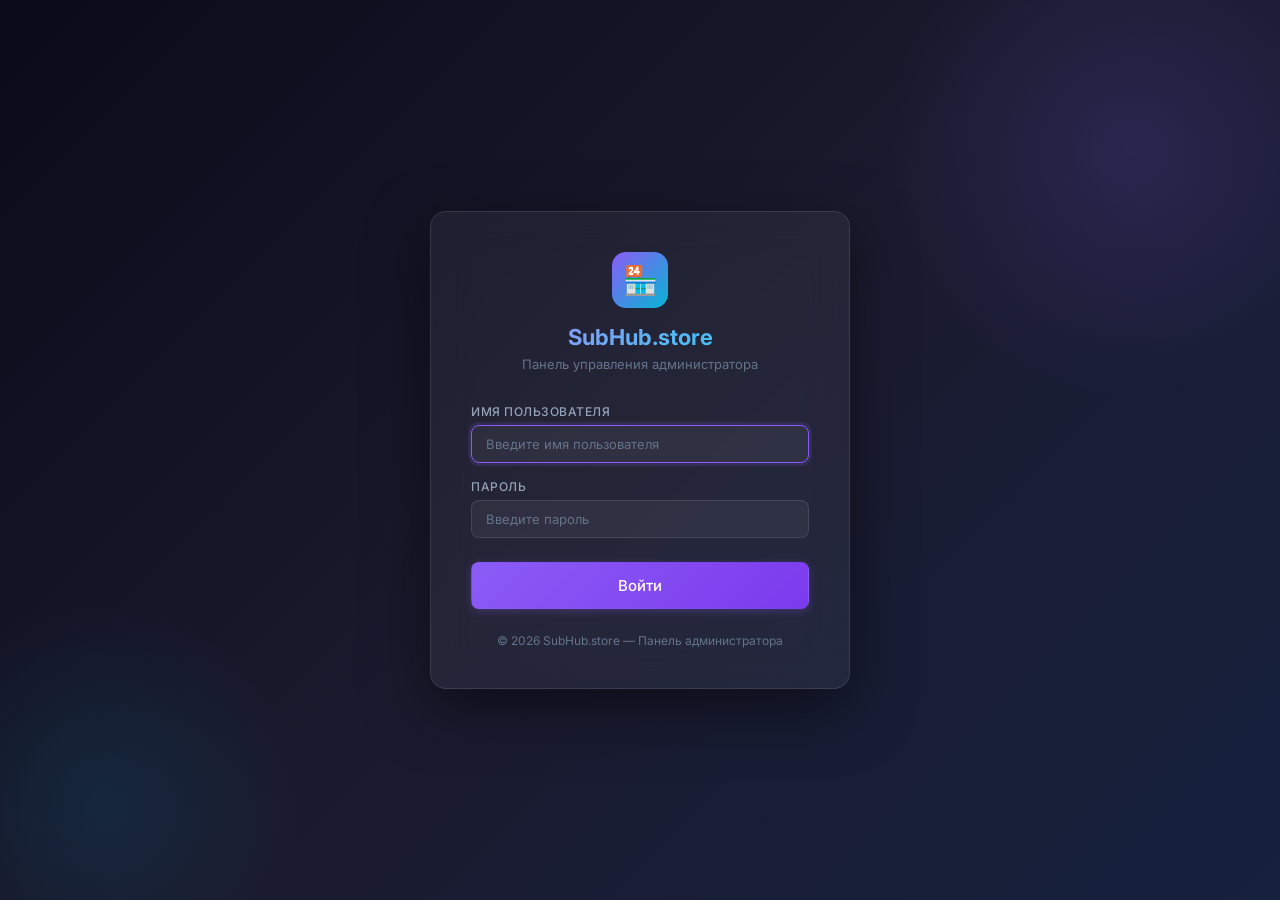
<file: admin/index.html>
<!DOCTYPE html>
<html lang="ru">
<head>
    <meta charset="UTF-8">
    <meta name="viewport" content="width=device-width, initial-scale=1.0">
    <title>Вход в панель — SubHub.store</title>
    <link rel="stylesheet" href="css/admin.css">
</head>
<body>
    <div class="login-page">
        <div class="login-bg"></div>
        <div class="login-card">
            <div class="login-brand">
                <div class="login-logo">🏪</div>
                <h1>SubHub.store</h1>
                <p>Панель управления администратора</p>
            </div>

            <div class="login-error" id="login-error"></div>

            <form id="login-form">
                <div class="form-group">
                    <label class="form-label" for="login-username">Имя пользователя</label>
                    <input type="text" class="form-input" id="login-username" placeholder="Введите имя пользователя" autocomplete="username" autofocus>
                </div>
                <div class="form-group">
                    <label class="form-label" for="login-password">Пароль</label>
                    <input type="password" class="form-input" id="login-password" placeholder="Введите пароль" autocomplete="current-password">
                </div>
                <button type="submit" class="btn btn-primary btn-block btn-lg" style="margin-top: 8px;">
                    Войти
                </button>
            </form>

            <p style="text-align: center; margin-top: 24px; font-size: 12px; color: var(--text-muted);">
                © 2026 SubHub.store — Панель администратора
            </p>
        </div>
    </div>

    <script src="js/api.js"></script>
    <script src="js/auth.js"></script>
    <script>
        // If already logged in, redirect to dashboard
        if (getToken()) {
            window.location.href = '/admin/dashboard.html';
        }
        initLoginForm();
    </script>
</body>
</html>
</file>
<file: admin/css/admin.css>
/* ═══════════════════════════════════════════════════════════
   SubHub.store — Premium Admin Panel CSS
   Dark glassmorphism theme with violet/cyan accents
   ═══════════════════════════════════════════════════════════ */

@import url('https://fonts.googleapis.com/css2?family=Inter:wght@300;400;500;600;700;800&display=swap');

/* ─── CSS Variables ───────────────────────────────────────── */
:root {
    --bg-primary: #0a0a1a;
    --bg-secondary: #1a1a2e;
    --bg-tertiary: #16213e;
    --surface: rgba(255, 255, 255, 0.05);
    --surface-hover: rgba(255, 255, 255, 0.08);
    --surface-active: rgba(255, 255, 255, 0.12);
    --border: rgba(255, 255, 255, 0.1);
    --border-hover: rgba(255, 255, 255, 0.2);
    --text-primary: #f1f5f9;
    --text-secondary: #94a3b8;
    --text-muted: #64748b;
    --accent-purple: #8b5cf6;
    --accent-purple-light: #a78bfa;
    --accent-purple-dark: #7c3aed;
    --accent-cyan: #06b6d4;
    --accent-cyan-light: #22d3ee;
    --success: #10b981;
    --success-bg: rgba(16, 185, 129, 0.15);
    --warning: #f59e0b;
    --warning-bg: rgba(245, 158, 11, 0.15);
    --danger: #ef4444;
    --danger-bg: rgba(239, 68, 68, 0.15);
    --info: #3b82f6;
    --info-bg: rgba(59, 130, 246, 0.15);
    --sidebar-width: 260px;
    --sidebar-collapsed: 70px;
    --header-height: 64px;
    --radius: 12px;
    --radius-sm: 8px;
    --radius-xs: 6px;
    --shadow: 0 4px 6px -1px rgba(0, 0, 0, 0.3), 0 2px 4px -1px rgba(0, 0, 0, 0.2);
    --shadow-lg: 0 10px 15px -3px rgba(0, 0, 0, 0.4), 0 4px 6px -2px rgba(0, 0, 0, 0.3);
    --shadow-glow-purple: 0 0 20px rgba(139, 92, 246, 0.3);
    --shadow-glow-cyan: 0 0 20px rgba(6, 182, 212, 0.3);
    --transition: all 0.3s ease;
}

/* ─── Reset & Base ────────────────────────────────────────── */
*, *::before, *::after {
    margin: 0;
    padding: 0;
    box-sizing: border-box;
}

html {
    font-size: 14px;
    scroll-behavior: smooth;
}

body {
    font-family: 'Inter', -apple-system, BlinkMacSystemFont, 'Segoe UI', Roboto, sans-serif;
    background: linear-gradient(135deg, var(--bg-primary) 0%, var(--bg-secondary) 50%, var(--bg-tertiary) 100%);
    color: var(--text-primary);
    min-height: 100vh;
    overflow-x: hidden;
    -webkit-font-smoothing: antialiased;
    -moz-osx-font-smoothing: grayscale;
}

/* ─── Scrollbar ───────────────────────────────────────────── */
::-webkit-scrollbar {
    width: 6px;
    height: 6px;
}
::-webkit-scrollbar-track {
    background: transparent;
}
::-webkit-scrollbar-thumb {
    background: rgba(255, 255, 255, 0.15);
    border-radius: 3px;
}
::-webkit-scrollbar-thumb:hover {
    background: rgba(255, 255, 255, 0.25);
}

/* ─── Layout ──────────────────────────────────────────────── */
.layout {
    display: flex;
    min-height: 100vh;
}

.main-content {
    flex: 1;
    margin-left: var(--sidebar-width);
    min-height: 100vh;
    transition: var(--transition);
}

.content {
    padding: 24px;
    max-width: 1440px;
}

/* ─── Sidebar ─────────────────────────────────────────────── */
.sidebar {
    position: fixed;
    left: 0;
    top: 0;
    width: var(--sidebar-width);
    height: 100vh;
    background: rgba(10, 10, 26, 0.95);
    backdrop-filter: blur(20px);
    border-right: 1px solid var(--border);
    z-index: 100;
    display: flex;
    flex-direction: column;
    transition: var(--transition);
    overflow-y: auto;
    overflow-x: hidden;
}

.sidebar-brand {
    padding: 20px 20px;
    display: flex;
    align-items: center;
    gap: 12px;
    border-bottom: 1px solid var(--border);
    flex-shrink: 0;
}

.sidebar-brand .brand-icon {
    width: 38px;
    height: 38px;
    background: linear-gradient(135deg, var(--accent-purple), var(--accent-cyan));
    border-radius: var(--radius-sm);
    display: flex;
    align-items: center;
    justify-content: center;
    font-size: 18px;
    flex-shrink: 0;
}

.sidebar-brand .brand-text {
    font-size: 16px;
    font-weight: 700;
    background: linear-gradient(135deg, var(--accent-purple-light), var(--accent-cyan-light));
    -webkit-background-clip: text;
    -webkit-text-fill-color: transparent;
    background-clip: text;
    white-space: nowrap;
}

.sidebar-brand .brand-sub {
    font-size: 10px;
    color: var(--text-muted);
    text-transform: uppercase;
    letter-spacing: 1px;
    white-space: nowrap;
}

.sidebar-nav {
    padding: 12px 10px;
    flex: 1;
}

.nav-section-title {
    font-size: 10px;
    text-transform: uppercase;
    letter-spacing: 1.5px;
    color: var(--text-muted);
    padding: 12px 12px 6px;
    font-weight: 600;
    white-space: nowrap;
}

.nav-item {
    display: flex;
    align-items: center;
    gap: 12px;
    padding: 10px 14px;
    border-radius: var(--radius-sm);
    color: var(--text-secondary);
    text-decoration: none;
    font-size: 13px;
    font-weight: 500;
    transition: var(--transition);
    margin-bottom: 2px;
    white-space: nowrap;
    position: relative;
    overflow: hidden;
}

.nav-item:hover {
    background: var(--surface-hover);
    color: var(--text-primary);
}

.nav-item.active {
    background: linear-gradient(135deg, rgba(139, 92, 246, 0.2), rgba(6, 182, 212, 0.1));
    color: var(--accent-purple-light);
    border: 1px solid rgba(139, 92, 246, 0.3);
}

.nav-item.active::before {
    content: '';
    position: absolute;
    left: 0;
    top: 0;
    bottom: 0;
    width: 3px;
    background: linear-gradient(to bottom, var(--accent-purple), var(--accent-cyan));
    border-radius: 0 3px 3px 0;
}

.nav-item .nav-icon {
    font-size: 18px;
    width: 24px;
    text-align: center;
    flex-shrink: 0;
}

.nav-item .nav-badge {
    margin-left: auto;
    background: var(--danger);
    color: #fff;
    font-size: 10px;
    font-weight: 700;
    padding: 2px 7px;
    border-radius: 10px;
    min-width: 18px;
    text-align: center;
}

.sidebar-footer {
    padding: 14px;
    border-top: 1px solid var(--border);
    flex-shrink: 0;
}

/* ─── Top Bar ─────────────────────────────────────────────── */
.top-bar {
    height: var(--header-height);
    display: flex;
    align-items: center;
    justify-content: space-between;
    padding: 0 24px;
    background: rgba(10, 10, 26, 0.6);
    backdrop-filter: blur(10px);
    border-bottom: 1px solid var(--border);
    position: sticky;
    top: 0;
    z-index: 50;
}

.top-bar-left {
    display: flex;
    align-items: center;
    gap: 16px;
}

.menu-toggle {
    display: none;
    background: none;
    border: none;
    color: var(--text-primary);
    font-size: 20px;
    cursor: pointer;
    padding: 6px;
    border-radius: var(--radius-xs);
    transition: var(--transition);
}

.menu-toggle:hover {
    background: var(--surface);
}

.page-title {
    font-size: 18px;
    font-weight: 600;
}

.page-subtitle {
    font-size: 12px;
    color: var(--text-muted);
    margin-top: 2px;
}

.top-bar-right {
    display: flex;
    align-items: center;
    gap: 12px;
}

.admin-info {
    display: flex;
    align-items: center;
    gap: 10px;
    padding: 6px 12px;
    background: var(--surface);
    border-radius: var(--radius);
    border: 1px solid var(--border);
}

.admin-avatar {
    width: 32px;
    height: 32px;
    background: linear-gradient(135deg, var(--accent-purple), var(--accent-cyan));
    border-radius: 50%;
    display: flex;
    align-items: center;
    justify-content: center;
    font-size: 14px;
    font-weight: 700;
}

.admin-name {
    font-size: 13px;
    font-weight: 500;
}

/* ─── Cards ───────────────────────────────────────────────── */
.card {
    background: var(--surface);
    backdrop-filter: blur(10px);
    border: 1px solid var(--border);
    border-radius: var(--radius);
    padding: 20px;
    transition: var(--transition);
}

.card:hover {
    border-color: var(--border-hover);
    box-shadow: var(--shadow);
}

.card-header {
    display: flex;
    align-items: center;
    justify-content: space-between;
    margin-bottom: 16px;
}

.card-title {
    font-size: 15px;
    font-weight: 600;
    color: var(--text-primary);
}

.card-subtitle {
    font-size: 12px;
    color: var(--text-muted);
    margin-top: 2px;
}

/* ─── KPI Cards ───────────────────────────────────────────── */
.kpi-grid {
    display: grid;
    grid-template-columns: repeat(auto-fit, minmax(220px, 1fr));
    gap: 16px;
    margin-bottom: 24px;
}

.kpi-card {
    background: var(--surface);
    backdrop-filter: blur(10px);
    border: 1px solid var(--border);
    border-radius: var(--radius);
    padding: 20px;
    position: relative;
    overflow: hidden;
    transition: var(--transition);
}

.kpi-card::before {
    content: '';
    position: absolute;
    top: 0;
    left: 0;
    right: 0;
    height: 3px;
    background: linear-gradient(90deg, var(--accent-purple), var(--accent-cyan));
    opacity: 0;
    transition: var(--transition);
}

.kpi-card:hover {
    transform: translateY(-2px);
    border-color: var(--border-hover);
    box-shadow: var(--shadow-lg);
}

.kpi-card:hover::before {
    opacity: 1;
}

.kpi-card .kpi-icon {
    width: 44px;
    height: 44px;
    border-radius: var(--radius-sm);
    display: flex;
    align-items: center;
    justify-content: center;
    font-size: 22px;
    margin-bottom: 12px;
}

.kpi-card .kpi-icon.purple { background: rgba(139, 92, 246, 0.15); }
.kpi-card .kpi-icon.cyan { background: rgba(6, 182, 212, 0.15); }
.kpi-card .kpi-icon.green { background: rgba(16, 185, 129, 0.15); }
.kpi-card .kpi-icon.yellow { background: rgba(245, 158, 11, 0.15); }
.kpi-card .kpi-icon.red { background: rgba(239, 68, 68, 0.15); }
.kpi-card .kpi-icon.blue { background: rgba(59, 130, 246, 0.15); }

.kpi-value {
    font-size: 28px;
    font-weight: 700;
    line-height: 1;
    margin-bottom: 4px;
}

.kpi-label {
    font-size: 12px;
    color: var(--text-muted);
    font-weight: 500;
    text-transform: uppercase;
    letter-spacing: 0.5px;
}

/* ─── Tables ──────────────────────────────────────────────── */
.table-container {
    overflow-x: auto;
    border-radius: var(--radius);
    border: 1px solid var(--border);
    background: var(--surface);
    backdrop-filter: blur(10px);
}

table {
    width: 100%;
    border-collapse: collapse;
}

thead {
    background: rgba(255, 255, 255, 0.03);
}

th {
    padding: 12px 16px;
    text-align: left;
    font-size: 11px;
    font-weight: 600;
    text-transform: uppercase;
    letter-spacing: 0.5px;
    color: var(--text-muted);
    border-bottom: 1px solid var(--border);
    white-space: nowrap;
}

td {
    padding: 12px 16px;
    font-size: 13px;
    border-bottom: 1px solid rgba(255, 255, 255, 0.04);
    color: var(--text-secondary);
}

tr:hover td {
    background: var(--surface-hover);
    color: var(--text-primary);
}

tr:last-child td {
    border-bottom: none;
}

/* ─── Badges ──────────────────────────────────────────────── */
.badge {
    display: inline-flex;
    align-items: center;
    padding: 3px 10px;
    border-radius: 20px;
    font-size: 11px;
    font-weight: 600;
    white-space: nowrap;
}

.badge-success { background: var(--success-bg); color: var(--success); }
.badge-warning { background: var(--warning-bg); color: var(--warning); }
.badge-danger { background: var(--danger-bg); color: var(--danger); }
.badge-info { background: var(--info-bg); color: var(--info); }
.badge-purple { background: rgba(139, 92, 246, 0.15); color: var(--accent-purple-light); }
.badge-neutral { background: rgba(255, 255, 255, 0.08); color: var(--text-muted); }

/* Status-specific badges */
.badge-delivered { background: var(--success-bg); color: var(--success); }
.badge-pending_payment,
.badge-payment_submitted { background: var(--warning-bg); color: var(--warning); }
.badge-under_review { background: var(--info-bg); color: var(--info); }
.badge-rejected { background: var(--danger-bg); color: var(--danger); }
.badge-cancelled { background: rgba(255, 255, 255, 0.08); color: var(--text-muted); }
.badge-created { background: rgba(139, 92, 246, 0.15); color: var(--accent-purple-light); }
.badge-failed { background: var(--danger-bg); color: var(--danger); }
.badge-available { background: var(--success-bg); color: var(--success); }
.badge-reserved { background: var(--warning-bg); color: var(--warning); }
.badge-sold { background: var(--info-bg); color: var(--info); }
.badge-disabled { background: rgba(255, 255, 255, 0.08); color: var(--text-muted); }
.badge-credited { background: var(--success-bg); color: var(--success); }
.badge-flagged { background: var(--danger-bg); color: var(--danger); }
.badge-revoked { background: rgba(255, 255, 255, 0.08); color: var(--text-muted); }

/* ─── Buttons ─────────────────────────────────────────────── */
.btn {
    display: inline-flex;
    align-items: center;
    justify-content: center;
    gap: 8px;
    padding: 8px 18px;
    border: 1px solid transparent;
    border-radius: var(--radius-sm);
    font-family: 'Inter', sans-serif;
    font-size: 13px;
    font-weight: 500;
    cursor: pointer;
    transition: var(--transition);
    white-space: nowrap;
    text-decoration: none;
    line-height: 1.4;
}

.btn:disabled {
    opacity: 0.5;
    cursor: not-allowed;
}

.btn-primary {
    background: linear-gradient(135deg, var(--accent-purple), var(--accent-purple-dark));
    color: #fff;
    box-shadow: 0 2px 8px rgba(139, 92, 246, 0.3);
}
.btn-primary:hover:not(:disabled) {
    transform: translateY(-1px);
    box-shadow: 0 4px 16px rgba(139, 92, 246, 0.4);
}

.btn-success {
    background: linear-gradient(135deg, var(--success), #059669);
    color: #fff;
    box-shadow: 0 2px 8px rgba(16, 185, 129, 0.3);
}
.btn-success:hover:not(:disabled) {
    transform: translateY(-1px);
    box-shadow: 0 4px 16px rgba(16, 185, 129, 0.4);
}

.btn-danger {
    background: linear-gradient(135deg, var(--danger), #dc2626);
    color: #fff;
    box-shadow: 0 2px 8px rgba(239, 68, 68, 0.3);
}
.btn-danger:hover:not(:disabled) {
    transform: translateY(-1px);
    box-shadow: 0 4px 16px rgba(239, 68, 68, 0.4);
}

.btn-outline {
    background: transparent;
    border: 1px solid var(--border);
    color: var(--text-secondary);
}
.btn-outline:hover:not(:disabled) {
    background: var(--surface);
    border-color: var(--border-hover);
    color: var(--text-primary);
}

.btn-ghost {
    background: transparent;
    border: none;
    color: var(--text-secondary);
    padding: 6px 10px;
}
.btn-ghost:hover:not(:disabled) {
    background: var(--surface);
    color: var(--text-primary);
}

.btn-sm {
    padding: 5px 12px;
    font-size: 12px;
}

.btn-lg {
    padding: 12px 24px;
    font-size: 15px;
}

.btn-icon {
    width: 36px;
    height: 36px;
    padding: 0;
    border-radius: var(--radius-sm);
}

.btn-block {
    width: 100%;
}

/* ─── Forms ───────────────────────────────────────────────── */
.form-group {
    margin-bottom: 16px;
}

.form-label {
    display: block;
    font-size: 12px;
    font-weight: 500;
    color: var(--text-secondary);
    margin-bottom: 6px;
    text-transform: uppercase;
    letter-spacing: 0.5px;
}

.form-input, .form-select, .form-textarea {
    width: 100%;
    padding: 10px 14px;
    background: rgba(255, 255, 255, 0.05);
    border: 1px solid var(--border);
    border-radius: var(--radius-sm);
    color: var(--text-primary);
    font-family: 'Inter', sans-serif;
    font-size: 13px;
    transition: var(--transition);
    outline: none;
}

.form-input:focus, .form-select:focus, .form-textarea:focus {
    border-color: var(--accent-purple);
    box-shadow: 0 0 0 3px rgba(139, 92, 246, 0.15);
}

.form-input::placeholder, .form-textarea::placeholder {
    color: var(--text-muted);
}

.form-select {
    appearance: none;
    background-image: url("data:image/svg+xml,%3Csvg xmlns='http://www.w3.org/2000/svg' width='12' height='12' viewBox='0 0 24 24' fill='none' stroke='%2394a3b8' stroke-width='2'%3E%3Cpolyline points='6 9 12 15 18 9'/%3E%3C/svg%3E");
    background-repeat: no-repeat;
    background-position: right 12px center;
    padding-right: 36px;
}

.form-select option {
    background: var(--bg-secondary);
    color: var(--text-primary);
}

.form-textarea {
    resize: vertical;
    min-height: 100px;
}

.form-row {
    display: grid;
    grid-template-columns: repeat(auto-fit, minmax(200px, 1fr));
    gap: 16px;
}

.form-inline {
    display: flex;
    gap: 12px;
    align-items: flex-end;
    flex-wrap: wrap;
}

/* ─── Filter Bar ──────────────────────────────────────────── */
.filter-bar {
    display: flex;
    gap: 12px;
    align-items: center;
    flex-wrap: wrap;
    padding: 16px 20px;
    background: var(--surface);
    backdrop-filter: blur(10px);
    border: 1px solid var(--border);
    border-radius: var(--radius);
    margin-bottom: 16px;
}

.filter-bar .form-input,
.filter-bar .form-select {
    max-width: 220px;
}

.search-input-wrapper {
    position: relative;
}

.search-input-wrapper::before {
    content: '🔍';
    position: absolute;
    left: 12px;
    top: 50%;
    transform: translateY(-50%);
    font-size: 14px;
    pointer-events: none;
}

.search-input-wrapper .form-input {
    padding-left: 36px;
}

/* ─── Modal ───────────────────────────────────────────────── */
.modal {
    position: fixed;
    top: 0;
    left: 0;
    width: 100%;
    height: 100%;
    background: rgba(0, 0, 0, 0.6);
    backdrop-filter: blur(4px);
    z-index: 1000;
    display: none;
    align-items: center;
    justify-content: center;
    padding: 20px;
}

.modal.active {
    display: flex;
}

.modal-dialog {
    background: var(--bg-secondary);
    border: 1px solid var(--border);
    border-radius: var(--radius);
    width: 100%;
    max-width: 600px;
    max-height: 85vh;
    overflow-y: auto;
    box-shadow: var(--shadow-lg), var(--shadow-glow-purple);
    animation: modalIn 0.3s ease;
}

.modal-dialog.modal-lg { max-width: 800px; }
.modal-dialog.modal-xl { max-width: 1000px; }

@keyframes modalIn {
    from { opacity: 0; transform: scale(0.95) translateY(10px); }
    to { opacity: 1; transform: scale(1) translateY(0); }
}

.modal-header {
    display: flex;
    align-items: center;
    justify-content: space-between;
    padding: 18px 24px;
    border-bottom: 1px solid var(--border);
}

.modal-title {
    font-size: 16px;
    font-weight: 600;
}

.modal-close {
    background: none;
    border: none;
    color: var(--text-muted);
    font-size: 20px;
    cursor: pointer;
    padding: 4px;
    border-radius: var(--radius-xs);
    transition: var(--transition);
    line-height: 1;
}

.modal-close:hover {
    background: var(--surface);
    color: var(--text-primary);
}

.modal-body {
    padding: 24px;
}

.modal-footer {
    display: flex;
    align-items: center;
    justify-content: flex-end;
    gap: 10px;
    padding: 16px 24px;
    border-top: 1px solid var(--border);
}


/* ─── Tabs ────────────────────────────────────────────────── */
.tabs {
    display: flex;
    gap: 4px;
    padding: 4px;
    background: rgba(255, 255, 255, 0.03);
    border-radius: var(--radius-sm);
    margin-bottom: 16px;
    border: 1px solid var(--border);
}

.tab {
    padding: 8px 18px;
    border-radius: var(--radius-xs);
    font-size: 13px;
    font-weight: 500;
    color: var(--text-muted);
    cursor: pointer;
    transition: var(--transition);
    border: none;
    background: none;
    font-family: 'Inter', sans-serif;
}

.tab:hover {
    color: var(--text-primary);
    background: var(--surface);
}

.tab.active {
    background: var(--accent-purple);
    color: #fff;
}

.tab-content {
    display: none;
}

.tab-content.active {
    display: block;
}

/* ─── Pagination ──────────────────────────────────────────── */
.pagination {
    display: flex;
    align-items: center;
    justify-content: center;
    gap: 8px;
    padding: 16px;
}

.pagination .btn {
    min-width: 36px;
    height: 36px;
    padding: 0 12px;
}

.pagination-info {
    font-size: 12px;
    color: var(--text-muted);
    margin: 0 8px;
}

/* ─── Alert Boxes ─────────────────────────────────────────── */
.alert {
    padding: 14px 18px;
    border-radius: var(--radius-sm);
    font-size: 13px;
    margin-bottom: 16px;
    display: flex;
    align-items: flex-start;
    gap: 10px;
    border: 1px solid;
}

.alert-warning {
    background: var(--warning-bg);
    color: var(--warning);
    border-color: rgba(245, 158, 11, 0.3);
}

.alert-danger {
    background: var(--danger-bg);
    color: var(--danger);
    border-color: rgba(239, 68, 68, 0.3);
}

.alert-success {
    background: var(--success-bg);
    color: var(--success);
    border-color: rgba(16, 185, 129, 0.3);
}

.alert-info {
    background: var(--info-bg);
    color: var(--info);
    border-color: rgba(59, 130, 246, 0.3);
}

/* ─── Screenshot Preview ─────────────────────────────────── */
.screenshot-preview {
    max-width: 100%;
    max-height: 400px;
    object-fit: contain;
    border-radius: var(--radius-sm);
    border: 1px solid var(--border);
    cursor: pointer;
    transition: var(--transition);
}

.screenshot-preview:hover {
    transform: scale(1.02);
    box-shadow: var(--shadow-lg);
}

/* ─── Empty State ─────────────────────────────────────────── */
.empty-state {
    text-align: center;
    padding: 60px 20px;
    color: var(--text-muted);
}

.empty-state .empty-icon {
    font-size: 48px;
    margin-bottom: 16px;
    opacity: 0.5;
}

.empty-state h3 {
    font-size: 16px;
    font-weight: 600;
    color: var(--text-secondary);
    margin-bottom: 6px;
}

.empty-state p {
    font-size: 13px;
}

/* ─── Loading Spinner ─────────────────────────────────────── */
.spinner {
    display: inline-block;
    width: 20px;
    height: 20px;
    border: 2px solid rgba(255, 255, 255, 0.2);
    border-top-color: var(--accent-purple);
    border-radius: 50%;
    animation: spin 0.8s linear infinite;
}

.spinner-lg {
    width: 40px;
    height: 40px;
    border-width: 3px;
}

@keyframes spin {
    to { transform: rotate(360deg); }
}

.loading-container {
    display: flex;
    align-items: center;
    justify-content: center;
    padding: 60px;
    flex-direction: column;
    gap: 16px;
    color: var(--text-muted);
}

/* ─── Toast / Notification ────────────────────────────────── */
.toast-container {
    position: fixed;
    top: 20px;
    right: 20px;
    z-index: 2000;
    display: flex;
    flex-direction: column;
    gap: 8px;
}

.toast {
    padding: 14px 20px;
    border-radius: var(--radius-sm);
    font-size: 13px;
    font-weight: 500;
    min-width: 280px;
    max-width: 400px;
    animation: toastIn 0.3s ease;
    box-shadow: var(--shadow-lg);
    display: flex;
    align-items: center;
    gap: 10px;
    border: 1px solid;
}

.toast-success {
    background: rgba(16, 185, 129, 0.2);
    color: var(--success);
    border-color: rgba(16, 185, 129, 0.3);
}

.toast-error {
    background: rgba(239, 68, 68, 0.2);
    color: var(--danger);
    border-color: rgba(239, 68, 68, 0.3);
}

.toast-info {
    background: rgba(59, 130, 246, 0.2);
    color: var(--info);
    border-color: rgba(59, 130, 246, 0.3);
}

@keyframes toastIn {
    from { opacity: 0; transform: translateX(30px); }
    to { opacity: 1; transform: translateX(0); }
}

@keyframes toastOut {
    from { opacity: 1; transform: translateX(0); }
    to { opacity: 0; transform: translateX(30px); }
}

/* ─── Login Page ──────────────────────────────────────────── */
.login-page {
    min-height: 100vh;
    display: flex;
    align-items: center;
    justify-content: center;
    padding: 20px;
    position: relative;
    overflow: hidden;
}

.login-bg {
    position: absolute;
    top: 0;
    left: 0;
    right: 0;
    bottom: 0;
    background: linear-gradient(135deg, #0a0a1a 0%, #1a1a2e 50%, #16213e 100%);
    z-index: 0;
}

.login-bg::before {
    content: '';
    position: absolute;
    width: 500px;
    height: 500px;
    background: radial-gradient(circle, rgba(139, 92, 246, 0.15), transparent 70%);
    top: -100px;
    right: -100px;
    animation: float 8s ease-in-out infinite;
}

.login-bg::after {
    content: '';
    position: absolute;
    width: 400px;
    height: 400px;
    background: radial-gradient(circle, rgba(6, 182, 212, 0.1), transparent 70%);
    bottom: -100px;
    left: -100px;
    animation: float 10s ease-in-out infinite reverse;
}

@keyframes float {
    0%, 100% { transform: translate(0, 0); }
    50% { transform: translate(30px, -30px); }
}

.login-card {
    width: 100%;
    max-width: 420px;
    background: rgba(255, 255, 255, 0.05);
    backdrop-filter: blur(20px);
    border: 1px solid rgba(255, 255, 255, 0.1);
    border-radius: 16px;
    padding: 40px;
    position: relative;
    z-index: 1;
    box-shadow: 0 20px 60px rgba(0, 0, 0, 0.5);
}

.login-brand {
    text-align: center;
    margin-bottom: 32px;
}

.login-brand .login-logo {
    width: 56px;
    height: 56px;
    background: linear-gradient(135deg, var(--accent-purple), var(--accent-cyan));
    border-radius: 14px;
    display: inline-flex;
    align-items: center;
    justify-content: center;
    font-size: 28px;
    margin-bottom: 16px;
}

.login-brand h1 {
    font-size: 22px;
    font-weight: 700;
    background: linear-gradient(135deg, var(--accent-purple-light), var(--accent-cyan-light));
    -webkit-background-clip: text;
    -webkit-text-fill-color: transparent;
    background-clip: text;
}

.login-brand p {
    font-size: 13px;
    color: var(--text-muted);
    margin-top: 6px;
}

.login-error {
    display: none;
    padding: 10px 14px;
    background: var(--danger-bg);
    color: var(--danger);
    border: 1px solid rgba(239, 68, 68, 0.3);
    border-radius: var(--radius-sm);
    font-size: 13px;
    margin-bottom: 16px;
}

.login-error.show {
    display: block;
}

/* ─── Grid Utilities ──────────────────────────────────────── */
.grid-2 {
    display: grid;
    grid-template-columns: repeat(2, 1fr);
    gap: 16px;
}

.grid-3 {
    display: grid;
    grid-template-columns: repeat(3, 1fr);
    gap: 16px;
}

.grid-4 {
    display: grid;
    grid-template-columns: repeat(4, 1fr);
    gap: 16px;
}

/* ─── Spacing Utilities ───────────────────────────────────── */
.mb-0 { margin-bottom: 0; }
.mb-8 { margin-bottom: 8px; }
.mb-16 { margin-bottom: 16px; }
.mb-24 { margin-bottom: 24px; }
.mt-8 { margin-top: 8px; }
.mt-16 { margin-top: 16px; }
.mt-24 { margin-top: 24px; }
.gap-8 { gap: 8px; }
.gap-16 { gap: 16px; }

/* ─── Flex Utilities ──────────────────────────────────────── */
.flex { display: flex; }
.flex-col { flex-direction: column; }
.items-center { align-items: center; }
.justify-between { justify-content: space-between; }
.flex-wrap { flex-wrap: wrap; }
.flex-1 { flex: 1; }

/* ─── Text Utilities ──────────────────────────────────────── */
.text-muted { color: var(--text-muted); }
.text-secondary { color: var(--text-secondary); }
.text-success { color: var(--success); }
.text-danger { color: var(--danger); }
.text-warning { color: var(--warning); }
.text-purple { color: var(--accent-purple-light); }
.text-cyan { color: var(--accent-cyan); }
.text-sm { font-size: 12px; }
.text-xs { font-size: 11px; }
.text-center { text-align: center; }
.text-right { text-align: right; }
.font-mono { font-family: 'SF Mono', 'Fira Code', 'Consolas', monospace; }
.font-bold { font-weight: 700; }
.truncate {
    white-space: nowrap;
    overflow: hidden;
    text-overflow: ellipsis;
}

/* ─── Detail Grid ─────────────────────────────────────────── */
.detail-grid {
    display: grid;
    grid-template-columns: 140px 1fr;
    gap: 10px;
    font-size: 13px;
}

.detail-label {
    color: var(--text-muted);
    font-weight: 500;
}

.detail-value {
    color: var(--text-primary);
    word-break: break-all;
}

/* ─── Section Header ──────────────────────────────────────── */
.section-header {
    display: flex;
    align-items: center;
    justify-content: space-between;
    margin-bottom: 16px;
}

.section-title {
    font-size: 16px;
    font-weight: 600;
}

/* ─── Confirm Dialog ──────────────────────────────────────── */
.confirm-overlay {
    position: fixed;
    top: 0;
    left: 0;
    right: 0;
    bottom: 0;
    background: rgba(0, 0, 0, 0.7);
    backdrop-filter: blur(4px);
    z-index: 2000;
    display: none;
    align-items: center;
    justify-content: center;
}

.confirm-overlay.active {
    display: flex;
}

.confirm-dialog {
    background: var(--bg-secondary);
    border: 1px solid var(--border);
    border-radius: var(--radius);
    padding: 28px;
    max-width: 400px;
    text-align: center;
    animation: modalIn 0.2s ease;
}

.confirm-dialog .confirm-icon {
    font-size: 42px;
    margin-bottom: 16px;
}

.confirm-dialog h3 {
    font-size: 16px;
    font-weight: 600;
    margin-bottom: 8px;
}

.confirm-dialog p {
    color: var(--text-muted);
    font-size: 13px;
    margin-bottom: 24px;
}

.confirm-actions {
    display: flex;
    gap: 10px;
    justify-content: center;
}

/* ─── Charts Container ───────────────────────────────────── */
.chart-container {
    position: relative;
    height: 300px;
    padding: 16px;
}

/* ─── Responsive ──────────────────────────────────────────── */
@media (max-width: 1024px) {
    .kpi-grid {
        grid-template-columns: repeat(auto-fit, minmax(180px, 1fr));
    }
    .grid-4 {
        grid-template-columns: repeat(2, 1fr);
    }
}

@media (max-width: 768px) {
    .sidebar {
        transform: translateX(-100%);
    }

    .sidebar.open {
        transform: translateX(0);
    }

    .main-content {
        margin-left: 0;
    }

    .menu-toggle {
        display: block;
    }

    .content {
        padding: 16px;
    }

    .filter-bar {
        flex-direction: column;
        align-items: stretch;
    }

    .filter-bar .form-input,
    .filter-bar .form-select {
        max-width: 100%;
    }

    .kpi-grid {
        grid-template-columns: repeat(2, 1fr);
    }

    .grid-2, .grid-3, .grid-4 {
        grid-template-columns: 1fr;
    }

    .modal {
        margin: 10px;
    }

    .login-card {
        padding: 28px;
    }

    .top-bar {
        padding: 0 16px;
    }

    .detail-grid {
        grid-template-columns: 1fr;
    }
}

@media (max-width: 480px) {
    .kpi-grid {
        grid-template-columns: 1fr;
    }
}

/* ─── Mobile sidebar overlay ──────────────────────────────── */
.sidebar-overlay {
    display: none;
    position: fixed;
    top: 0;
    left: 0;
    right: 0;
    bottom: 0;
    background: rgba(0, 0, 0, 0.5);
    z-index: 99;
}

.sidebar-overlay.active {
    display: block;
}

/* ─── Stock summary mini cards ────────────────────────────── */
.stock-mini {
    display: flex;
    gap: 8px;
    align-items: center;
    font-size: 12px;
}

.stock-dot {
    width: 8px;
    height: 8px;
    border-radius: 50%;
}
.stock-dot.green { background: var(--success); }
.stock-dot.yellow { background: var(--warning); }
.stock-dot.red { background: var(--danger); }

/* ─── Action Buttons in Tables ────────────────────────────── */
.action-btns {
    display: flex;
    gap: 6px;
}

/* ─── Toggle Switch ───────────────────────────────────────── */
.toggle-switch {
    position: relative;
    width: 44px;
    height: 24px;
    display: inline-block;
}

.toggle-switch input {
    opacity: 0;
    width: 0;
    height: 0;
}

.toggle-slider {
    position: absolute;
    cursor: pointer;
    top: 0;
    left: 0;
    right: 0;
    bottom: 0;
    background-color: rgba(255, 255, 255, 0.1);
    transition: var(--transition);
    border-radius: 12px;
}

.toggle-slider::before {
    content: '';
    position: absolute;
    height: 18px;
    width: 18px;
    left: 3px;
    bottom: 3px;
    background: white;
    transition: var(--transition);
    border-radius: 50%;
}

.toggle-switch input:checked + .toggle-slider {
    background: var(--accent-purple);
}

.toggle-switch input:checked + .toggle-slider::before {
    transform: translateX(20px);
}
</file>
